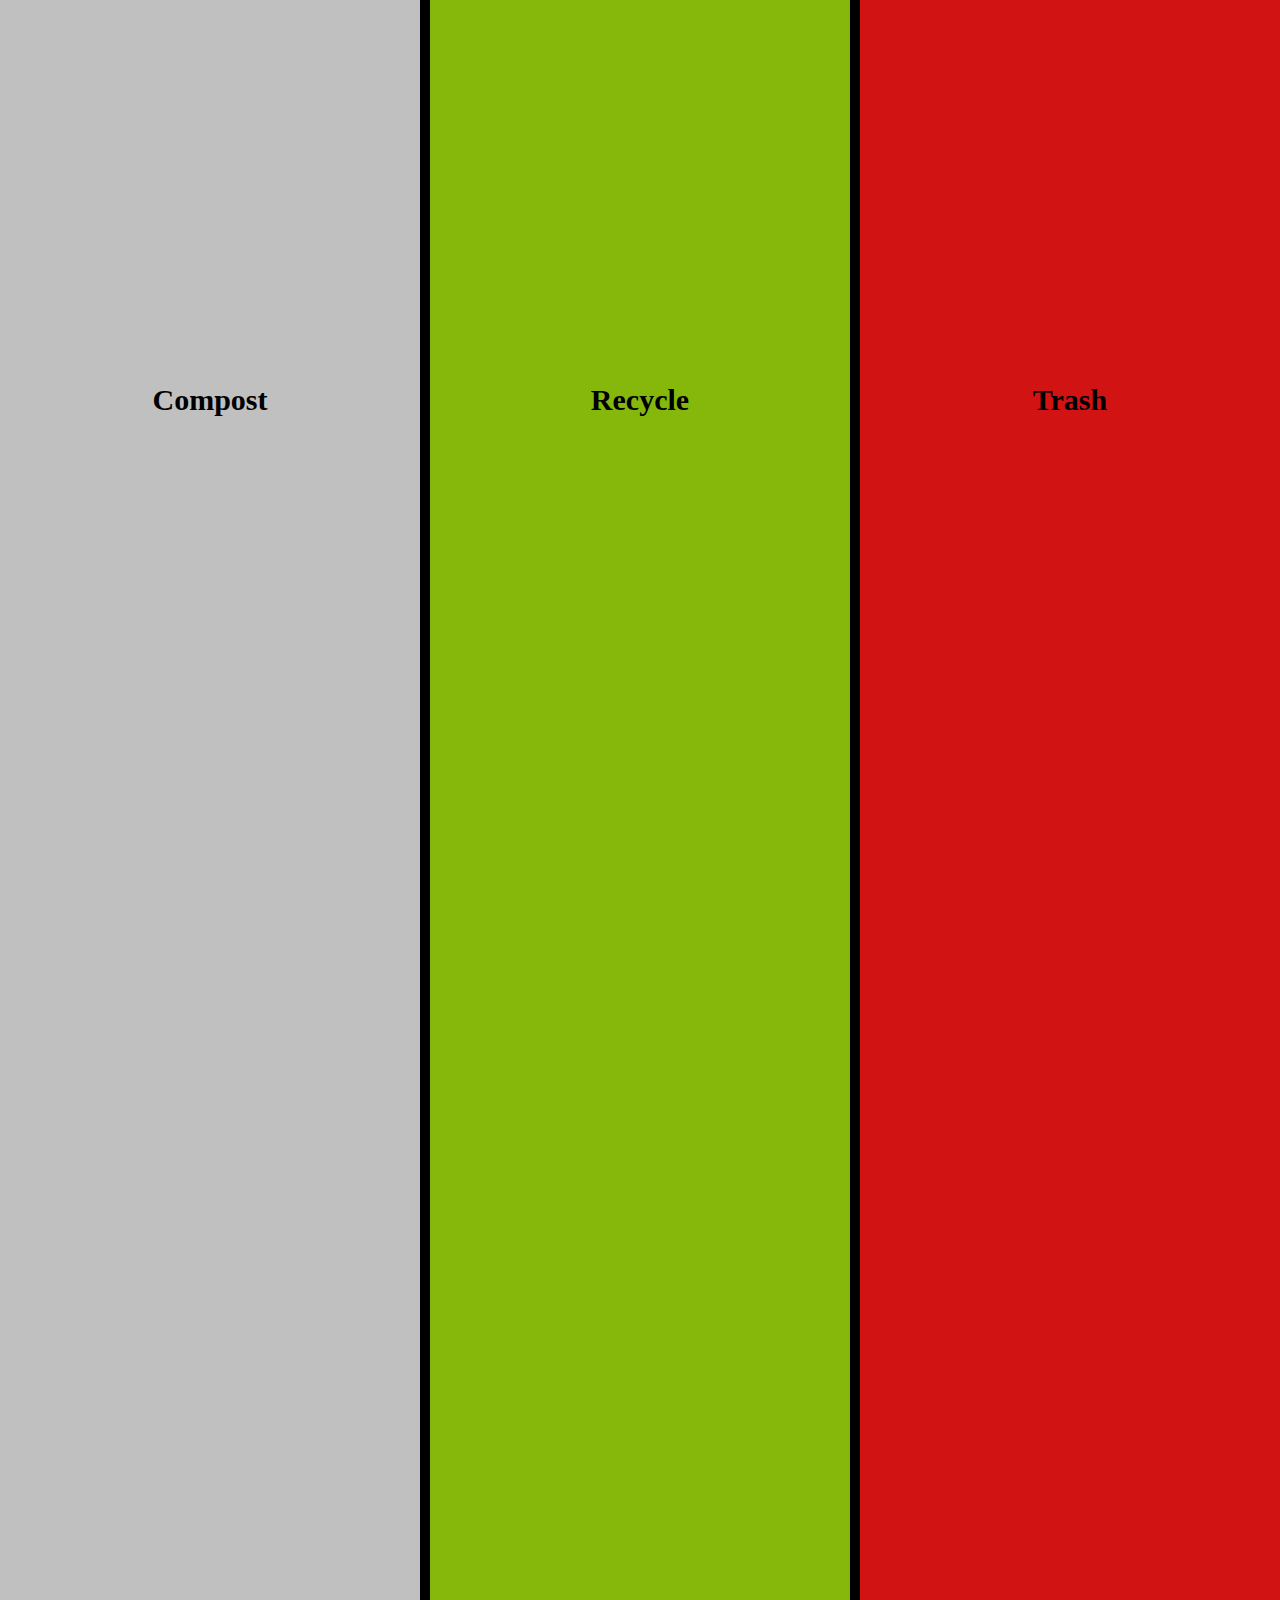
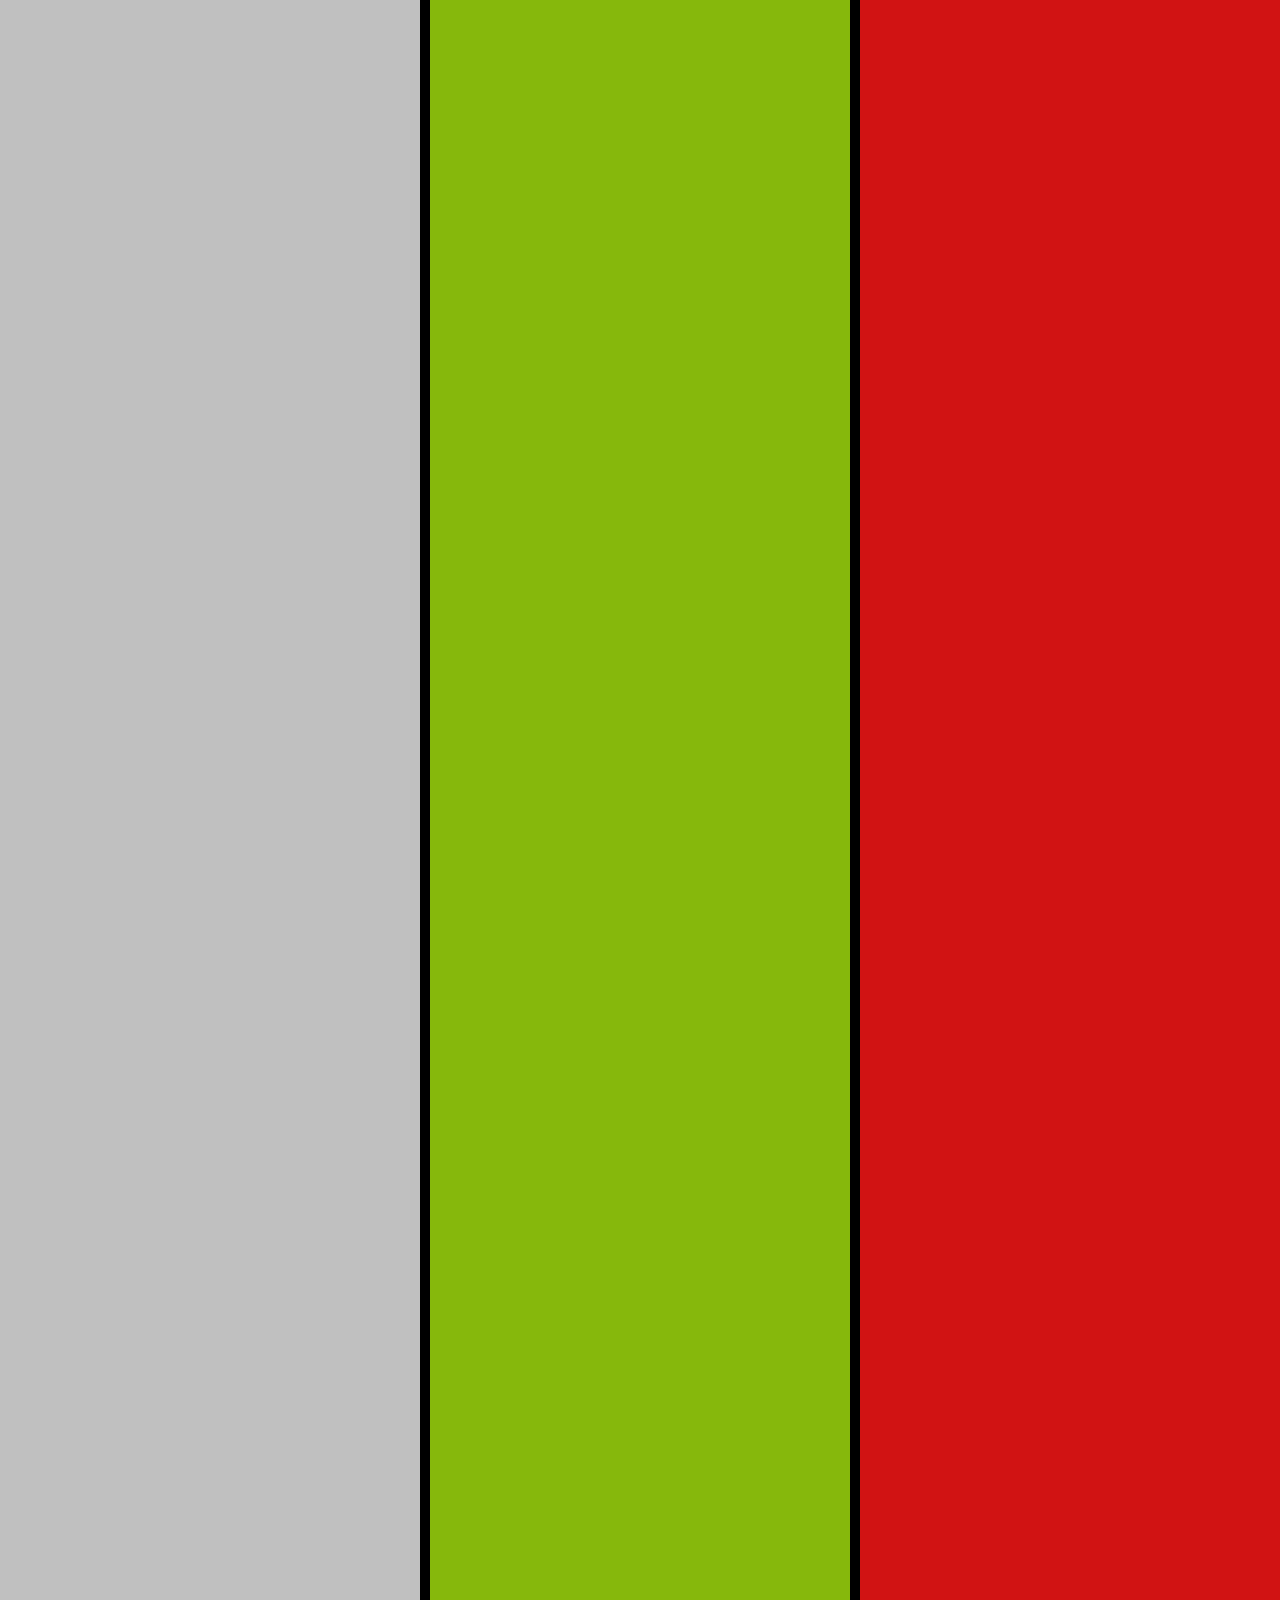
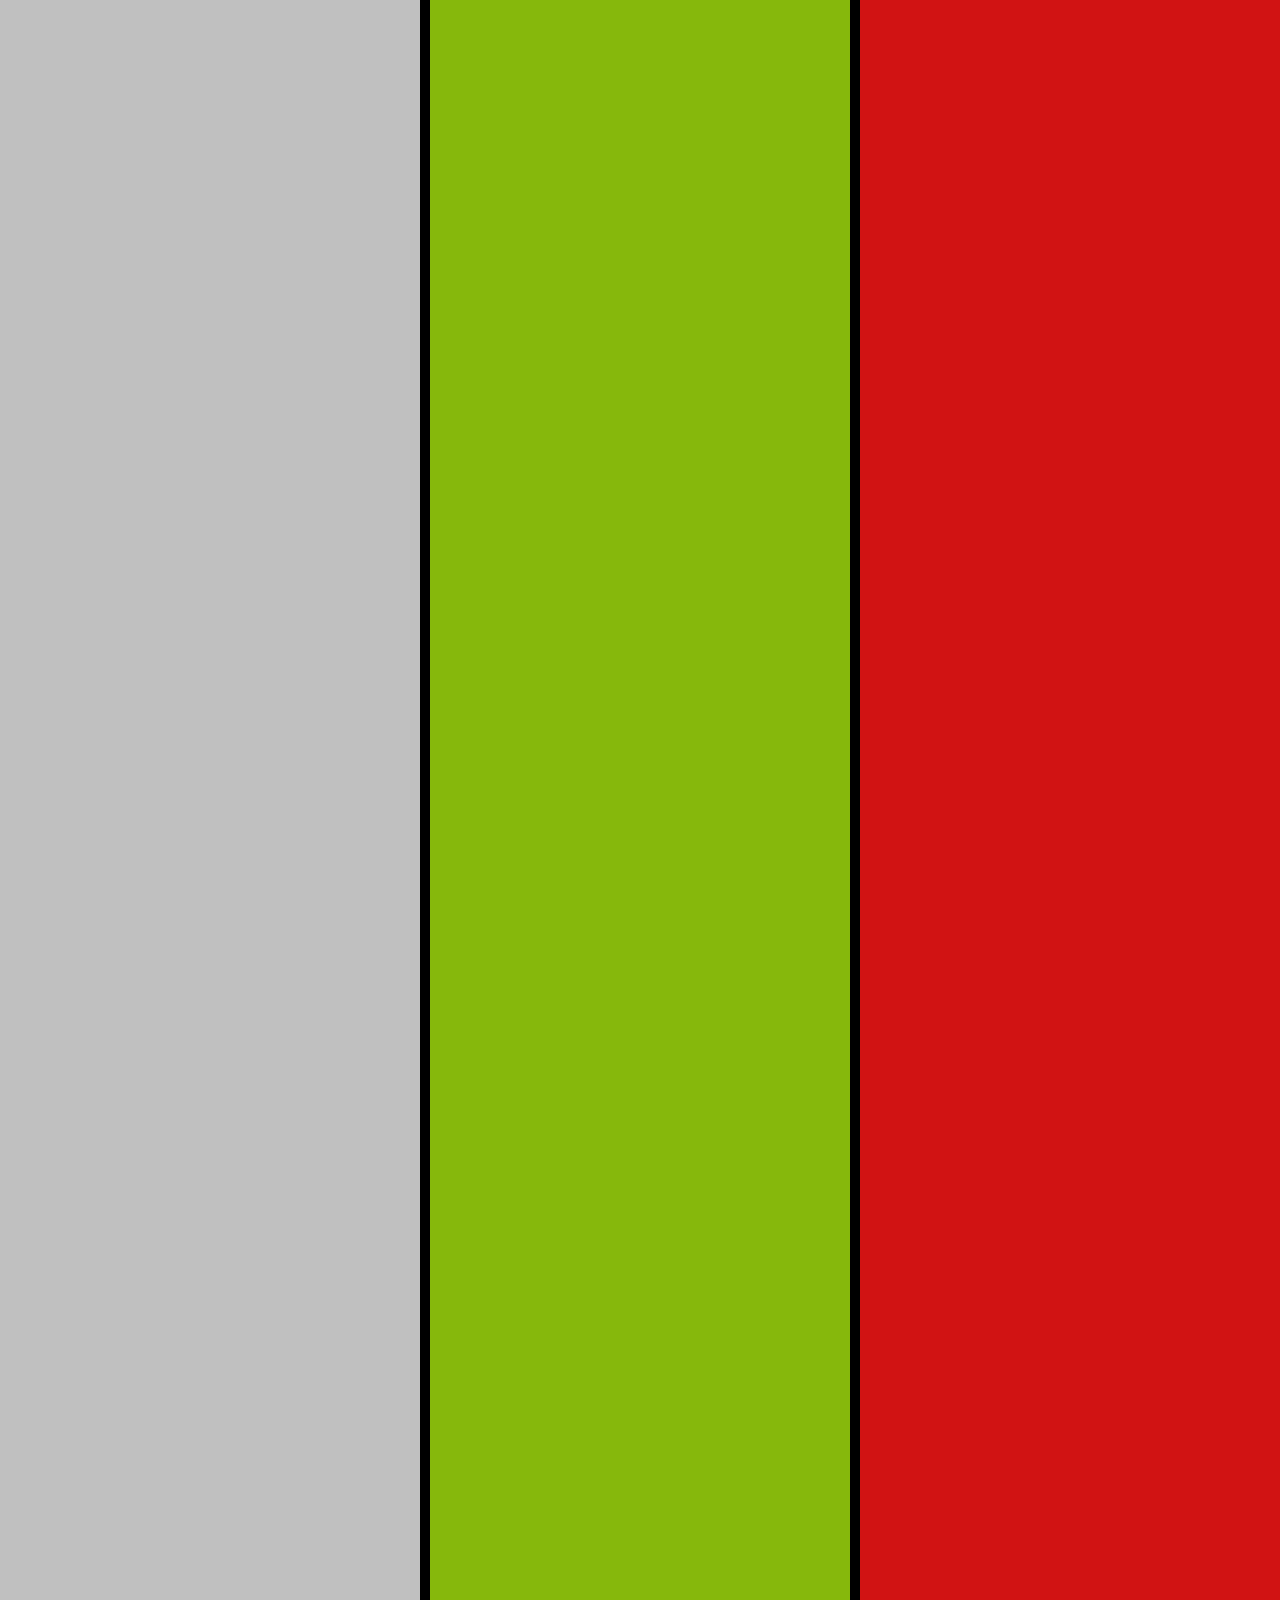
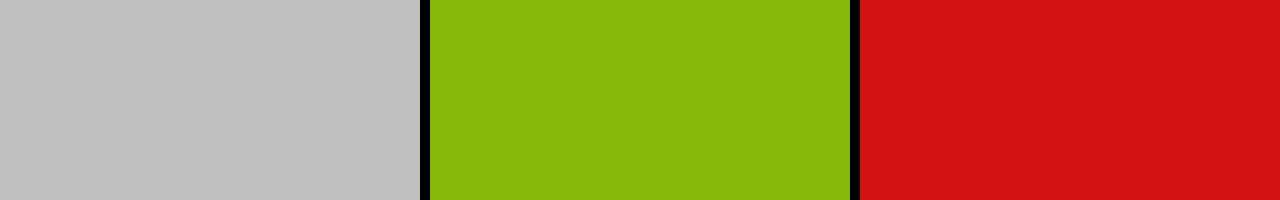
<file: TrashRecycle/index.html>
<!DOCTYPE html>
<html lang="en">
<head>
    <meta charset="UTF-8">
    <meta name="viewport" content="width=device-width, initial-scale=1.0">
    <title>Refuse Classification</title>
    <link rel="stylesheet" href="css/index.css">
</head>
<body>

    <div class="nav">
        <h3 class="h1"><a href="Page_1.html">Compost</a></h3>
        <h3 class="h2"><a href="Page_2.html">Recycle</a></h3>
        <h3 class="h3"><a href="Page_3.html">Trash</a></h3>
    </div>
</body>
</html>
</file>
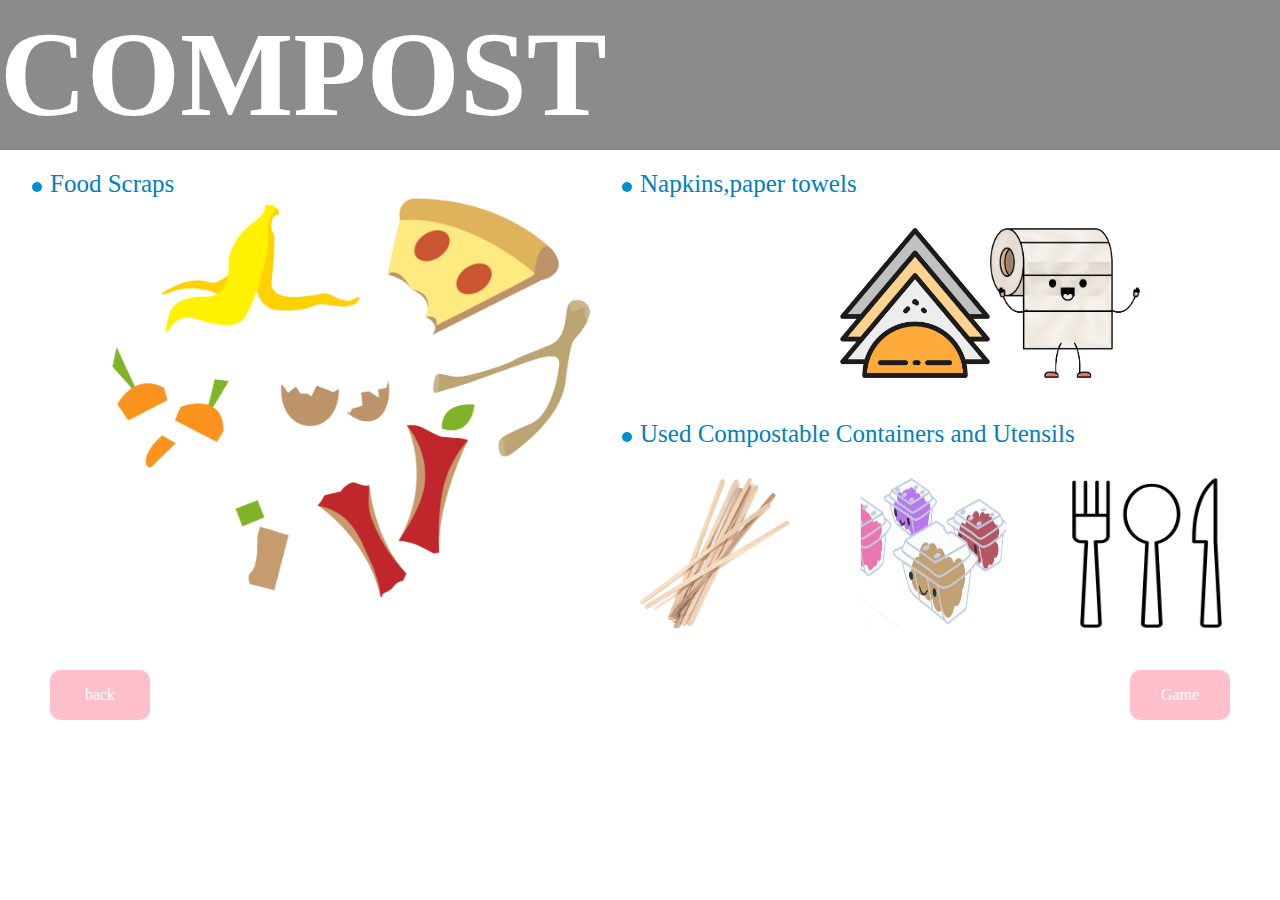
<file: TrashRecycle/Page_1.html>
<!DOCTYPE html>
<html lang="en">
<head>
    <meta charset="UTF-8">
    <meta name="viewport" content="width=device-width, initial-scale=1.0">
    <title>COMPOST</title>
    <link rel="stylesheet" href="css/Page_1.css">

</head>
<body>
    <div class="header">
        <h1>COMPOST</h1>
    </div>
    <div class="body">
        <div class="nav_l nav">
            <p>Food Scraps</p>
            <i class="i1">

            </i>
            <ul class="food">
                <li><img src="images/Copost/foodscraps_03.png" alt=""></li>
            </ul>
        </div>
        <div class="nav_r">
            <div class="nav_t nav">
                <p>Napkins,paper towels</p>
                <i class="i1">
                </i>
                <ul id="s2">
                    <li class="s2"><img class="napkins" src="images/Copost/napkin_03.png" alt=""></li>
                    <li class="s2"><img src="images/Copost/paper-towels_03.png" alt=""></li>
                </ul>
            </div>
            <div class="nav_b nav">
                <p>Used Compostable Containers and Utensils</p>
                <i class="i1">
                </i>
                <ul id="s2">
                    <li class="s2"><img src="images/Copost/coffeestirrer_01.png" alt=""></li>
                    <li class="s2"><img src="images/Copost/container_03.png" alt=""></li>
                    <li class="s2"><img src="images/Copost/utensils_03.png" alt=""></li>
                </ul>
            </div>
        </div>
        <div class="back">
            <a href="index.html">back</a>
        </div>
        <div class="game">
            <a href="Page_4.html">Game</a>
        </div>
    </div>


</body>
</html>
</file>
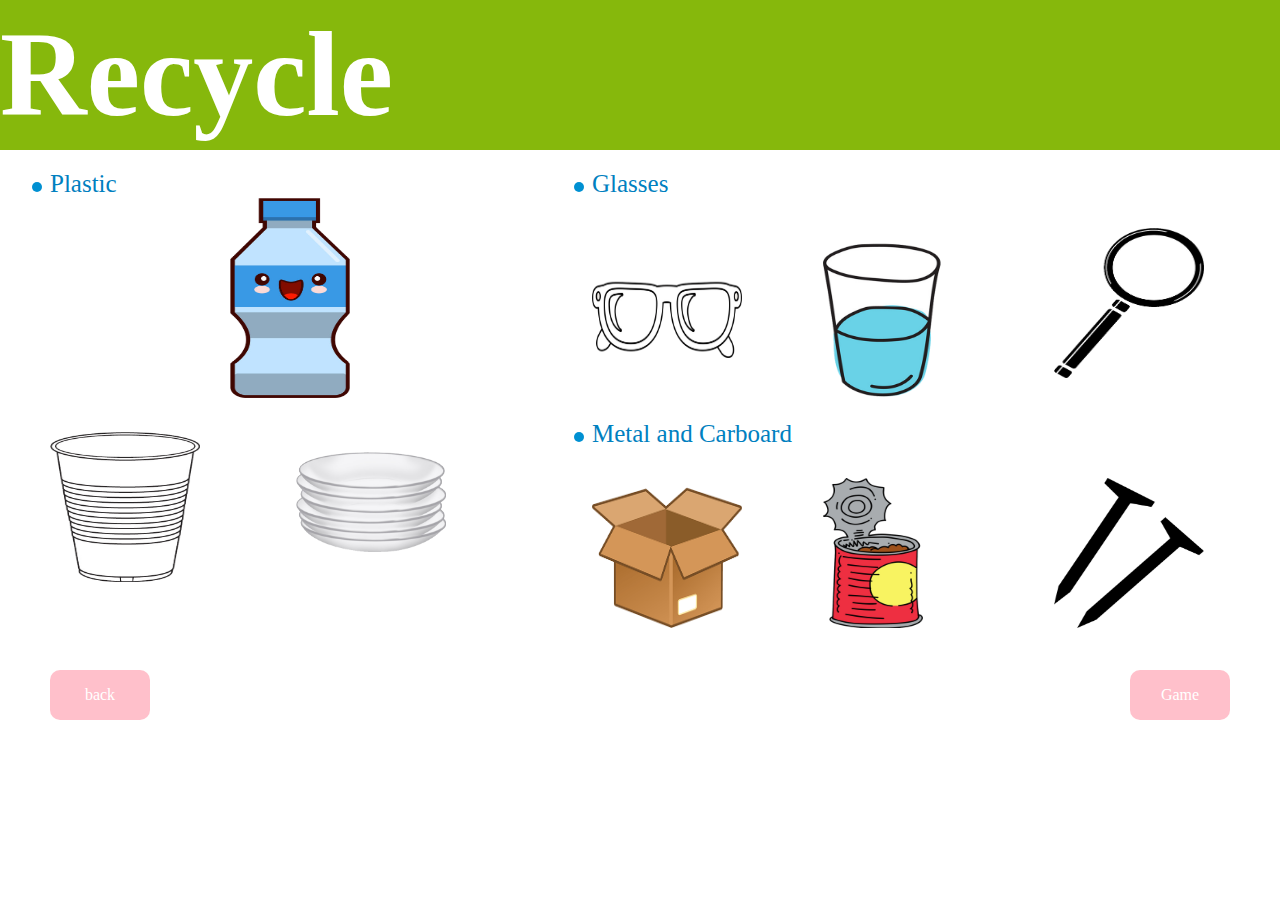
<file: TrashRecycle/Page_2.html>
<!DOCTYPE html>
<html lang="en">
<head>
    <meta charset="UTF-8">
    <meta name="viewport" content="width=device-width, initial-scale=1.0">
    <title>Recycle</title>
    <link rel="stylesheet" href="css/Page_1.css">
    <style>
        .header{
            background-color: #86B80C;
        }
    </style>
</head>
<body>
    <div class="header">
        <h1>Recycle</h1>
    </div>
    <div class="body">
        <div class="nav_l nav">
            <p>Plastic</p>
            <i class="i1">
                <span></span>
            </i>
            <ul id="s1">
                <li class="s1"><img class="pz" src="images/Recycle/plastic.png" alt=""></li>
                <div id="s2">
                    <li class="s2"><img src="images/Recycle/plastic-2.png" alt=""></li>
                    <li class="s2"><img class="pz1" src="images/Recycle/plastic-3.png" alt=""></li>
                </div>
                
            </ul>
        </div>
        <div class="nav_r">
            <div class="nav_t nav">
                <p>Glasses</p>
                <i class="i1">
                    <span></span>
                </i>
                <ul id="s2">
                    <li class="s2"><img class="yj" src="images/Recycle/glasses.png" alt=""></li>
                    <li class="s2"><img class="bz" src="images/Recycle/glasses2.png" alt=""></li>
                    <li class="s2"><img src="images/Recycle/glasses-3.png" alt=""></li>
                </ul>
            </div>
            <div class="nav_b nav">
                <p>Metal and Carboard</p>
                <i class="i1">
                    <span></span>
                </i>
                <ul id="s2">
                    <li class="s2"><img src="images/Recycle/cardboard.png" alt=""></li>
                    <li class="s2"><img class="gt" src="images/Recycle/metal-2.png" alt=""></li>
                    <li class="s2"><img src="images/Recycle/metal.png" alt=""></li>
                </ul>
            </div>
        </div>
        <div class="back">
            <a href="index.html">back</a>
        </div>
        <div class="game">
            <a href="Page_4.html">Game</a>
        </div>
    </div>

</body>
</html>
</file>
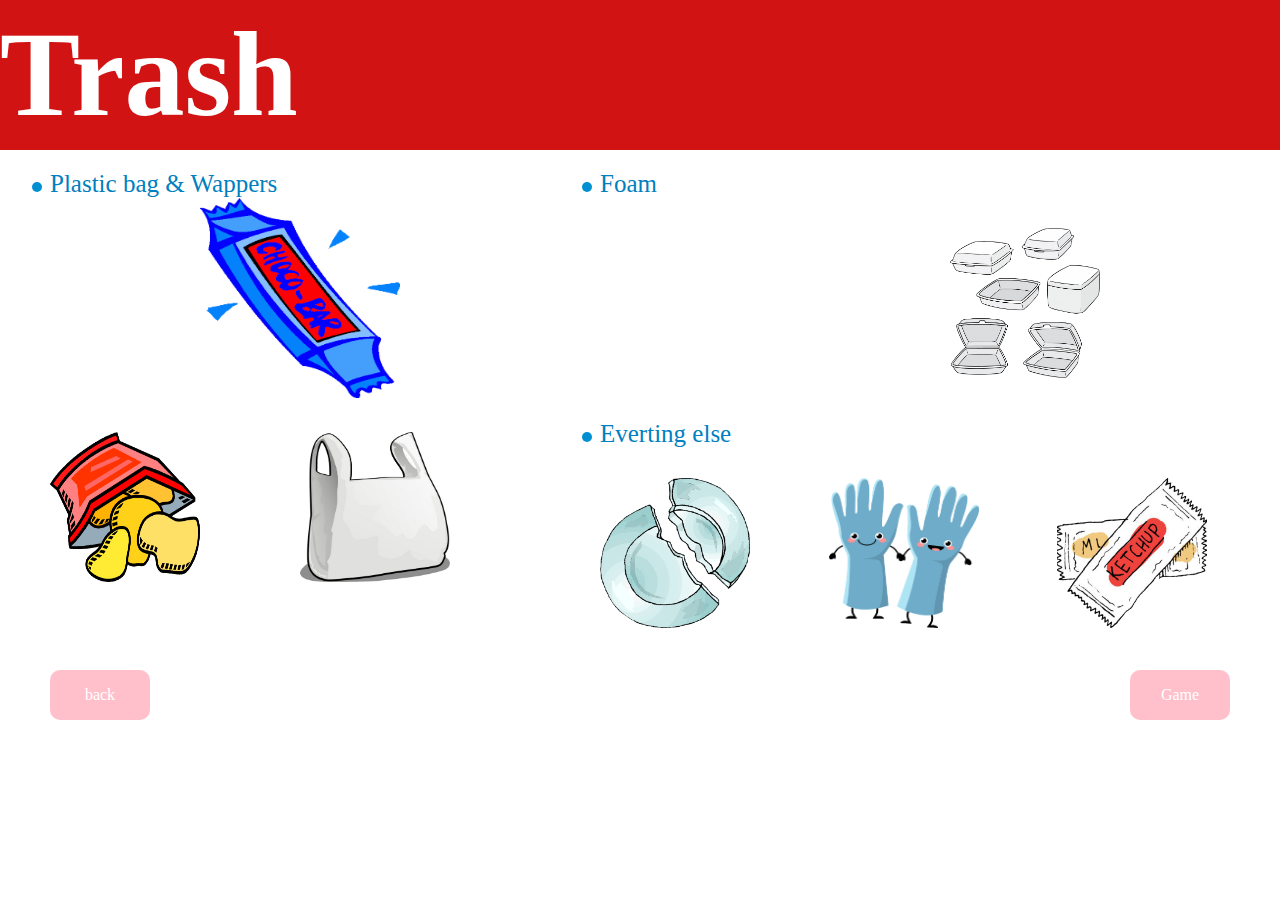
<file: TrashRecycle/Page_3.html>
<!DOCTYPE html>
<html lang="en">
<head>
    <meta charset="UTF-8">
    <meta name="viewport" content="width=device-width, initial-scale=1.0">
    <title>Trash</title>
    <link rel="stylesheet" href="css/Page_1.css">
    <style>
        .header{
            background-color: #D11313;
        }
    </style>
</head>
<body>
    <div class="header">
        <h1>Trash</h1>
    </div>
    <div class="body">
        <div class="nav_l nav">
            <p>Plastic bag & Wappers</p>
            <i class="i1">
            </i>
            <ul id="s1">
                <li class="s1"><img src="images/Trash/wrappers.png" alt=""></li>
                <div id="s2">
                    <li class="s2"><img src="images/Trash/wrappers2_03.png" alt=""></li>
                    <li class="s2"><img src="images/Trash/plastic-bag_03.png" alt=""></li>
                </div>
                
            </ul>
        </div>
        <div class="nav_r">
            <div class="nav_t nav">
                <i class="i1">
                </i>
                <p>Foam</p>
                <ul id="s2">
                    <li class="s2"><img class="foam" src="images/Trash/foam_03.png" alt=""></li>
                </ul>
            </div>
            <div class="nav_b nav">
                <p>Everting else</p>
                <i class="i1">
                </i>
                <ul id="s2">
                    <li class="s2"><img src="images/Trash/else_03.png" alt=""></li>
                    <li class="s2"><img src="images/Trash/else-2_03.png" alt=""></li>
                    <li class="s2"><img src="images/Trash/else-3_03.png" alt=""></li>
                </ul>
            </div>
        </div>
        <div class="back">
            <a href="index.html">back</a>
        </div>
        <div class="game">
            <a href="Page_4.html">Game</a>
        </div>
    </div>
  

</body>
</html>
</file>
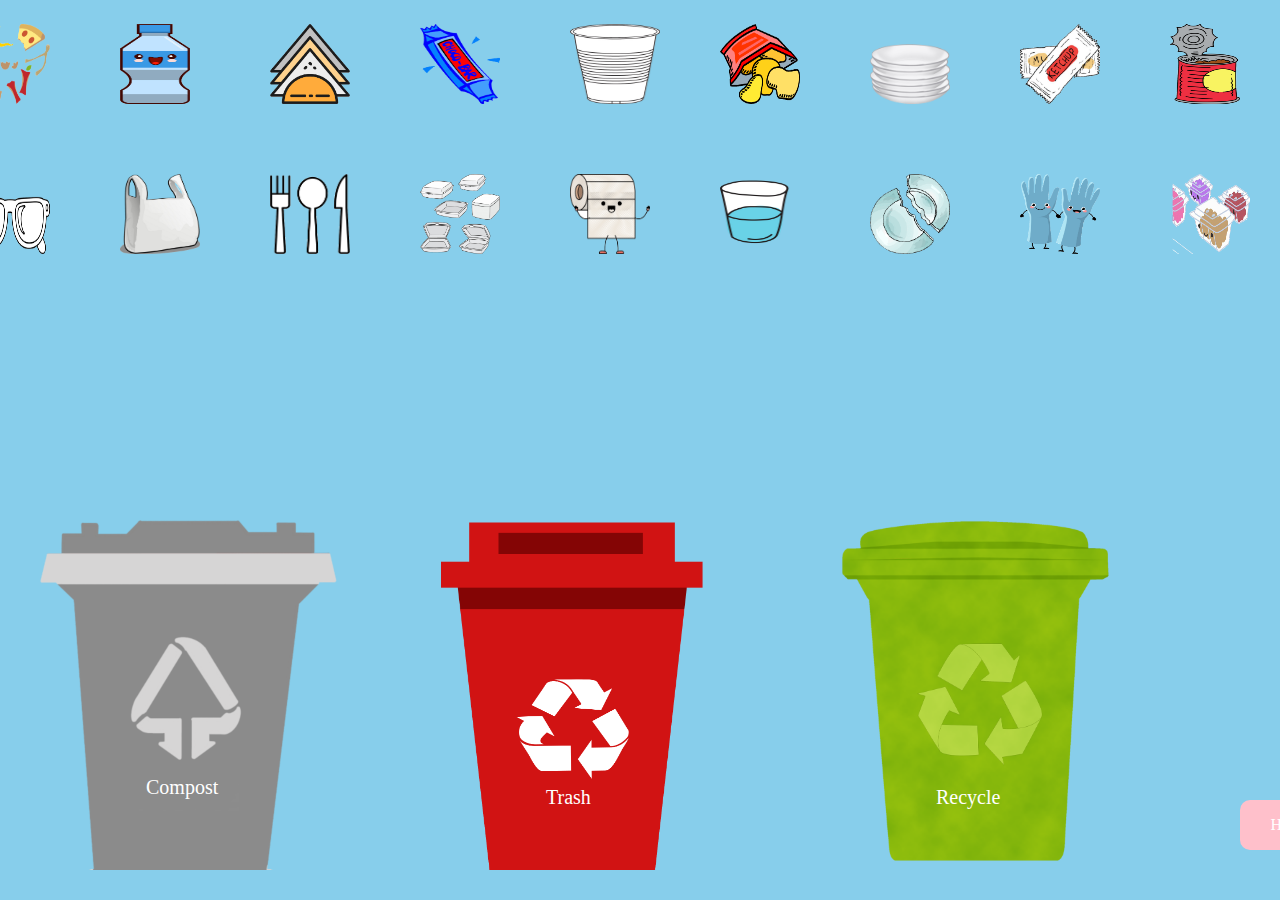
<file: TrashRecycle/Page_4.html>
<!DOCTYPE html>
<html lang="en">
<head>
    <meta charset="UTF-8">
    <meta name="viewport" content="width=device-width, initial-scale=1.0">
    <title>Game</title>
    <link rel="stylesheet" href="css/Page_4.css">
    <script src="js/jQuery.js"></script>
</head>
<body>
    <div class="display_area">
       <ul class="display_area1">
           <li class="lis1">
               <img src="images/Copost/foodscraps_03.png" alt="">
           </li>
           <li class="lis2">
                <img class="pz" src="images/Recycle/plastic.png" alt="">
            </li>
                <li class="lis3">
                <img src="images/Copost/napkin_03.png" alt="">
                </li>
            <li class="lis4">
                <img src="images/Trash/wrappers.png" alt="">
            </li>
            <li class="lis5">
                <img class="pz1" src="images/Recycle/plastic-2.png" alt="">
            </li>
            <li class="lis6">
                <img src="images/Trash/wrappers2_03.png" alt="">
            </li>
            <li class="lis7">
                <img class="yj" src="images/Recycle/plastic-3.png" alt="">
            </li>
            <li class="lis8">
                <img src="images/Trash/else-3_03.png" alt="">
            </li>
            <li class="lis9">
                <img class="pz" src="images/Recycle/metal-2.png" alt="">
            </li>
            <li class="lis10">
                <img class="yj" src="images/Recycle/glasses.png" alt="">
            </li>
            <li class="lis11">
                <img src="images/Trash/plastic-bag_03.png" alt="">
            </li>
            <li class="lis12">
                <img src="images/Copost/utensils_03.png" alt="">
            </li>
            <li class="lis13">
                <img src="images/Trash/foam_03.png" alt="">
            </li>
            <li class="lis14">
                <img src="images/Copost/paper-towels_03.png" alt="">
            </li>
            <li class="lis15">
                <img class="pz" src="images/Recycle/glasses2.png">
            </li>
            <li class="lis16">
                <img src="images/Trash/else_03.png" alt="">
            </li>
            <li class="lis17">
                <img src="images/Trash/else-2_03.png" alt="">
            </li>
            <li class="lis18">
                <img src="images/Copost/container_03.png" alt="">
            </li>
       </ul>
    </div>

    <div class="nav">

        <div class="compost">
            <p>Compost</p>
        </div>
        <div class="trash">
            <p>Trash</p>
        </div>
        <div class="recycle">
            <p>Recycle</p>
        </div>
        
        <div class="index">
            <a href="index.html">Home</a>
        </div>
    </div>
  
    <div class="true">
        <p>You Are Right</p>
    </div>
    <div class="false">
        <p class="p">Oops Wrong Answer</p>
    </div>
</body>
<script src="js/Page_4.js"></script>
</html>
</file>
<file: TrashRecycle/css/index.css>
*{
    margin: 0;
    padding: 0;
}
a{
    text-decoration: none;
}
body{
    width: 100%;
    overflow: hidden;
}
.nav{
    display: flex;
}
.nav h3{
    flex: 1;
    min-height: 5000px;
    display: block;
    text-align: center;
    line-height: 800px;
    font-size: 30px;
    
}
.ads{
    display: none;
}


.nav h3 a{
    color: #000;
    height: 100%;
    width: 100%;
    display: block;
}
.h2{
    border-left: 10px solid #000;
    border-right: 10px solid #000;
}
.h1{
    background-color: #8B8B8B;
}
.h2{
    background-color: #86B80C;
}
.h3{
    background-color: #D11313;
}
.h1:hover{
    background-color: #C0C0C0;
}
.h2:hover{
    background-color: #80FF80;
}
.h3:hover{
    background-color: #FB4127;
}
</file>
<file: TrashRecycle/css/Page_1.css>
*{
    margin: 0;
    padding: 0;
}
a{
    text-decoration: none;
}
li{
    list-style: none;
    float: left;
}
body{
    display: flex;
    flex: 1;
    flex-flow: column;
}
.header{
    height: 130px;
    width: 100%;
    background-color: #8B8B8B;
    font-size: 60px;
    color: #fff;
    flex: 1;
}
.header h1{
    line-height: 150px;
}
.nav_l{
    flex: 2;
    height: 400px;

}
.nav p{
    color: #0080C0;
    font-size: 25px;
}
.nav{
    margin-top: 20px;
    float: left;
    padding-left: 50px;
    position: relative;
}
.nav_t{
    width: 94%;
    height: 250px;


}
.nav_r{
    flex: 3;
}
.nav_b{
    width: 94%;
    height: 200px;

    margin-top: 0px;
}
.game,.back{
    width: 100px;
    height: 50px;
    background-color: pink;
    position: absolute;
    right: 50px;
    bottom: -100px;
    text-align: center;
    line-height: 50px;
    border-radius: 10px 10px 10px 10px;
}
.back{
    left: 50px;
}
.game a,.back a{
    color: #fff;
}
.body{
    display: flex;
    position: relative;
    /* overflow: hidden; */
}
.nav img{
    width: 200px;
    height: 200px;
}
.s2 img{
    margin-top: 30px;
    width: 150px;
    height: 150px;
}
.nav i{
    width: 10px;
    height: 10px;
    display: inline-block;
    overflow: hidden;
}
.i1{
    position: absolute;
    top: 12px;
    left: 32px;
    border-radius: 50%;
    background-color: #0090D2;
}
.s1{
    margin: 0 150px;
}
#s1{
    display: flex;
    flex-flow: column;
}
#s2{
    display: flex;
}
.s2{
    flex: 1;
}
.food img{
    width: 500px;
    height: 400px;
    margin-left: 40px;
}
@media screen and (min-width:2000px){
    .header {
    background: red;
    }
}
.napkins{
    margin-left: 200px;
}
.foam{
    margin-left: 350px;
}
.nav .pz{
    width: 120px;
    margin-left: 30px;
}
.nav .pz1{
    height: 100px;
    margin-top: 50px;
}
.nav .yj{
    height: 80px;
    margin-top: 80px;
}
.nav .bz{
    width: 120px;
    height: 195px;
}
.nav .gt{
    width: 100px;
    height: 150px;
}
#s2 .s3{
    width: 100px;
}
</file>
<file: TrashRecycle/css/Page_4.css>
.nav{
    width: 1200px;
    height: 400px;
    position: absolute;
    transform: translate(-50%);
    left: 50%;
    z-index: -9999;
    bottom: 0;
}

@media screen and (min-width:600px) and (max-width:2100px){
    body {background-color:skyblue;}
    }
@media screen and (min-width:2101px){
    body {background-color:#a35c8f;}
}
@media screen and (max-width:1200px){
   .p{
        font-size: 80px;
   }
}
html{
    max-width: 1800px;
}
.compost{
    width: 300px;
    height: 350px;
    background: url(../images/ljt01.png);
    background-position: -104px -54px;
    background-size: 500px 500px;
    position: absolute;
    top: 20px;
}
.trash{
    width: 264px;
    height: 350px;
    background: url(../images/ljt02.png);
    background-position: -153px -73px;
    background-size: 570px 505px;
    position: absolute;
    top: 20px;
    left: 400px;
}
.recycle{
    width: 270px;
    height: 350px;
    background: url(../images/ljt03.png);
    background-position: -33px -86px;
    background-size: 334px 514px;
    position: absolute;
    top: 20px;
    left: 800px;
}
.compost p{
    background-color: #8B8B8B;
    font-size: 20px;
    color: #fff;
    position: absolute;
    bottom: 41px;
    left: 96px;
    padding: 10px 10px;
}
.recycle p {
    position: absolute;
    bottom: 41px;
    left: 96px;
    color: #fff;
    font-size: 20px;
}
.trash p{
    position: absolute;
    bottom: 41px;
    left: 106px;
    color: #fff;
    font-size: 20px;
}
.index{
    width: 100px;
    height: 50px;
    background-color: pink;
    text-align: center;
    line-height: 50px;
    border-radius: 10px 10px 10px 10px;
    float: right;
    margin-top: 300px;
    margin-right: -100px;
}
.index a{
    color: #fff;
    text-decoration: none;
}
img{
    width: 80px;
    height: 80px;
}
.display_area{
    height: 320px;

}
.display_area li{
    width: 80px;
    height: 80px;
    position: absolute;
    list-style: none;
}

.lis1{
    left: 150px;
}
.lis2{
    left: 300px;
}
.lis3{
    left: 450px;
}
.lis4{
    left: 600px;
}
.lis5{
    left: 750px;
}
.lis6{
    left: 900px;
}
.lis7{
    left: 1050px;
}
.lis8{
    left: 1200px;
}
.lis9{
    left: 1350px;
}

.lis10{
    top: 150px;
    left: 150px;
}
.lis11{
    left: 300px;
    top: 150px;
}
.lis12{
    top: 150px;
    left: 450px;
}
.lis13{
    top: 150px;
    left: 600px;
}
.lis14{
    top: 150px;
    left: 750px;
}
.lis15{
    top: 150px;
    left: 900px;
}
.lis16{
    top: 150px;
    left: 1050px;
}
.lis17{
    top: 150px;
    left: 1200px;
}
.lis18{
    top: 150px;
    left: 1350px;
}

img{
    -webkit-user-drag: none;
}
.true p{
    color: green;
    position: absolute;
    top: 200px;
    left: 50%;
    font-size: 95px;
    transform: translateX(-50%);
    display: none;
}
.p{
    color: red;
    position: absolute;
    top: 240px;
    left: 50%;
    font-size: 70px;
    transform: translateX(-50%);
    display: none;
}
.display_area1{
    height: 300px;
    width: 1600px;
    position: absolute;
    transform: translate(-50%);
    left: 50%;
}
.pz{
    width: 70px;
}
.yj{
    height: 60px;
    margin-top: 20px;
}
.pz1{
    width: 90px;
}
</file>
